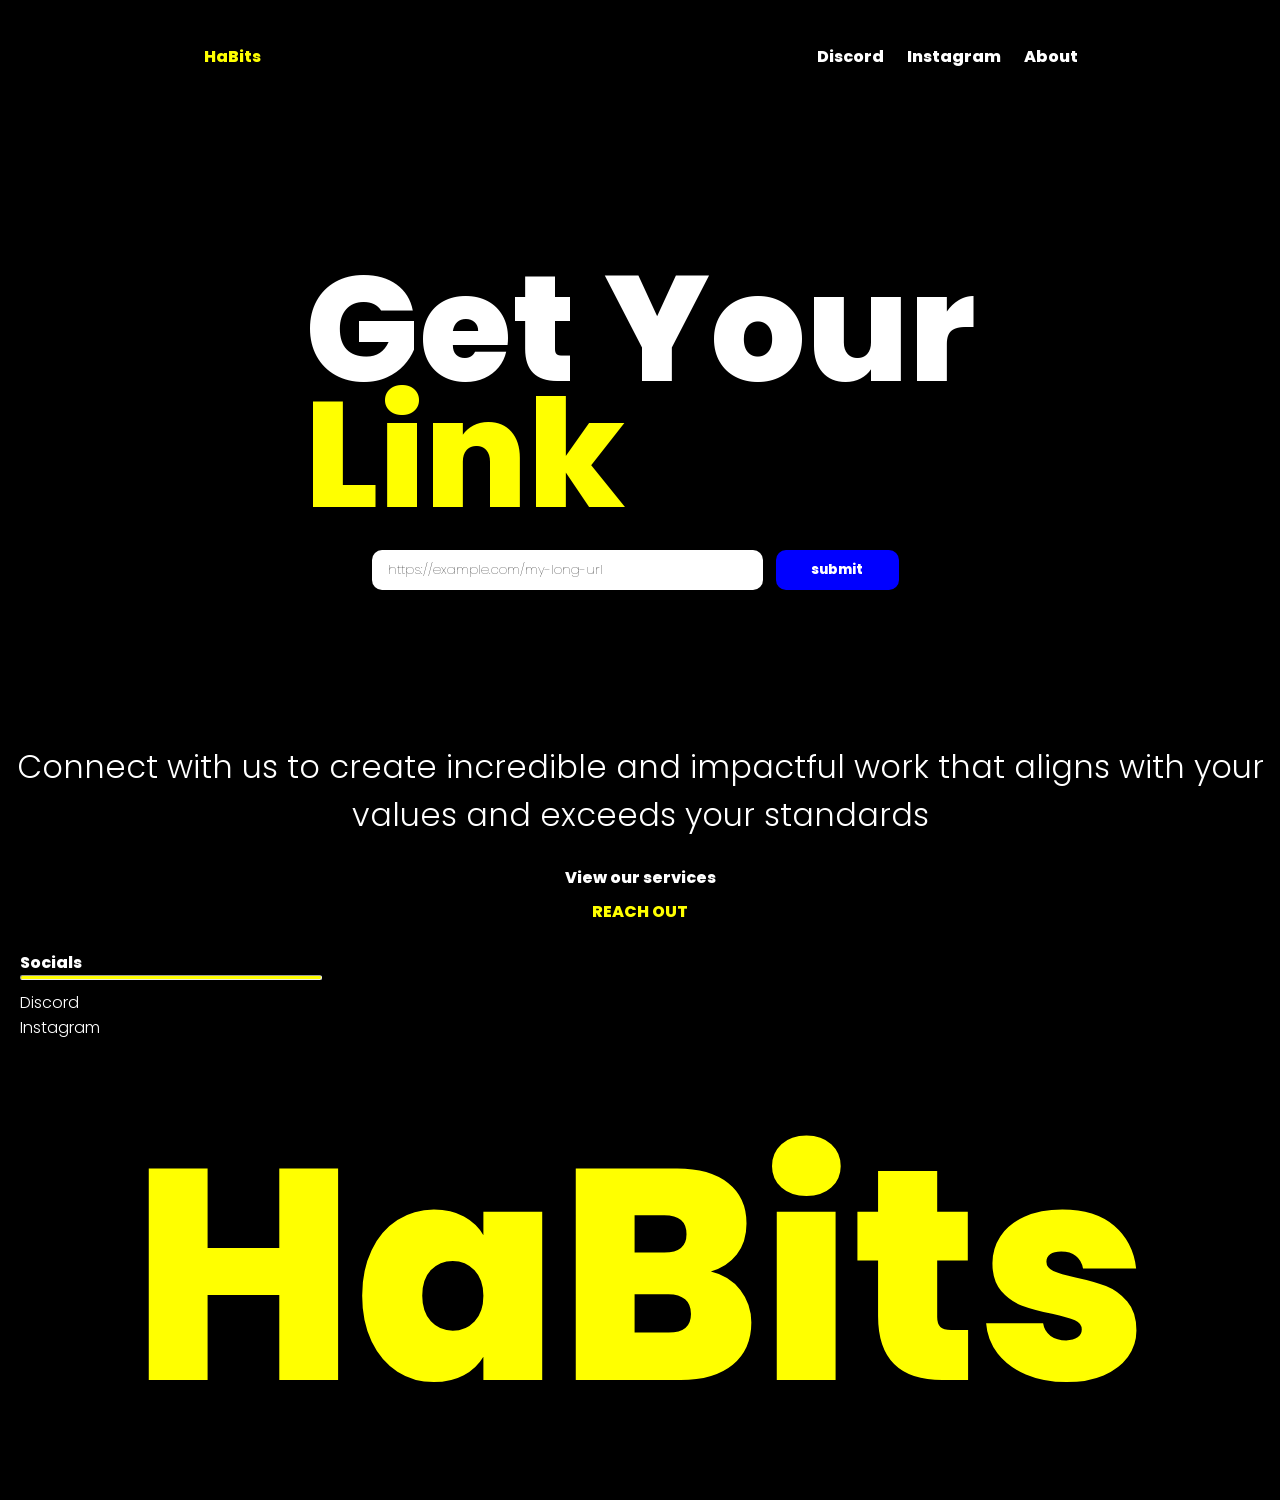
<file: index.html>
<!DOCTYPE html>

<html lang="en">

<head>
    <meta charset="UTF-8">
    <meta name="viewport" content="width=device-width, initial-scale=1.0">



    <meta name="description"
        content="HaBits is a simple link shortening tool that helps you create short, clean and shareable links from long URLs.">
    <meta name="keywords" content="HaBits, link shortener, URL shortener, shorten link, short URL, link sorter">
    <meta name="author" content="HaBits">
    <meta name="robots" content="index, follow">


    <link rel="canonical" href="https://urls.b1aze.workers.dev/">


    <meta property="og:type" content="website">
    <meta property="og:title" content="HaBits - Get Your Link">
    <meta property="og:description" content="Create short, clean and shareable links with HaBits.">
    <meta property="og:url" content="https://urls.b1aze.workers.dev/">
    <meta property="og:site_name" content="HaBits">
    <meta property="og:image" content="https://urls.b1aze.workers.dev/assets/og-image.png">
    <meta property="og:image:alt" content="HaBits Link Shortener">


    <meta name="twitter:card" content="summary_large_image">
    <meta name="twitter:title" content="HaBits - Get Your Link">
    <meta name="twitter:description" content="Create short, clean and shareable links with HaBits.">
    <meta name="twitter:image" content="https://urls.b1aze.workers.dev/assets/og-image.png">

    <title>Habits - Link Shortener</title>
    <link rel="stylesheet" href="style.css">


</head>

<body>
    <header class="nav-head">
        <nav class="navbar">
            <div class="left">
                <span class="logo-name">HaBits</span>
            </div>


            <div class="social-links">
                <ul class="link-list">
                    <li><a class="social-list" href="https://discord.gg/bWkG3P3yr" target="_blank">Discord</a></li>
                    <li> <a class="social-list"
                            href="https://www.instagram.com/kyithstudios?utm_source=ig_web_button_share_sheet&igsi=ZDNlZDc0MzIxNw=="
                            target="_blank">Instagram</a>
                    </li>
                    <li> <a class="social-list" href="http://site.kyith.workers.dev/" target="_blank">About</a></li>
                </ul>


            </div>
        </nav>
    </header>
    </nav>
    <div class="main-body">
        <div class="container">
            <div>

                <h1 class="heading">Get Your <div class="heading-1">Link</div>
                </h1>
            </div>
            <div>
                <input id="link-paste" class="link" type="url" placeholder="https://example.com/my-long-url">
                <button class="submit-btn">submit</button>
                <div class="short-link hidden">
                    <a class="display-link" href="">short-link.com</a>
                    <img class="copy-svg" src="assets/copy.svg" alt="copy" srcset="">
                </div>
            </div>
        </div>
    </div>

    <footer>
        <div class="footer">
            <h1 class="footer-text">Connect with us to create incredible and impactful work that aligns with your values
                and exceeds your standards</h1>
        </div>
        <div class="prom">
            <div class="kyith">
                View our services
            </div>
            <div class="reach">
                <a href="http://site.kyith.workers.dev/">REACH OUT</a>
            </div>
        </div>
        <div class="socials">
            <div class="so">Socials</div>
            <hr>
            <ul class="footer-social">
                <li class="foot"><a href="https://discord.gg/bWkG3P3yr" target="_blank">Discord</a></li>
                <li class="foot"><a
                        href="https://www.instagram.com/kyithstudios?utm_source=ig_web_button_share_sheet&igsi=ZDNlZDc0MzIxNw=="
                        target="_blank">Instagram</a></li>
            </ul>
        </div>
        <div class="footer-brand">
            HaBits
        </div>
    </footer>

</body>
<script src="script.js"></script>

</html>
</file>
<file: style.css>
@import url('https://fonts.googleapis.com/css2?family=DM+Sans:ital,opsz,wght@0,9..40,100..1000;1,9..40,100..1000&family=Open+Sans:ital,wght@0,300..800;1,300..800&family=Poppins:ital,wght@0,100;0,200;0,300;0,400;0,500;0,600;0,700;0,800;0,900;1,100;1,200;1,300;1,400;1,500;1,600;1,700;1,800;1,900&family=Work+Sans:ital,wght@0,100..900;1,100..900&display=swap');

* {
    margin: 0;
    padding: 0;
    color: white;
    font-family: "Poppins", sans-serif;
    font-weight: 800;
    font-style: normal;
    background-color: black;
}

a {
    text-decoration: none;
    color: inherit;
}

body {
    background-color: rgba(0, 0, 0, 0.697);
}

.hidden{
    display: none !important;
}

.nav-head {
    width: 70vw;
    height: 7vh;
    margin: 25px auto;
}

.navbar {
    display: flex;
    align-items: center;
    justify-content: space-between;
    height: 100%;
}

.left {
    display: flex;
    align-items: center;
    gap: 10px;
    padding: 0px 12px;
}
.logo-name{
    color: yellow;
}

.link-list {
    list-style: none;
    display: flex;
    gap: 23px;
    padding: 0px 10px;
}

.main-body {
    width: 80vw;
    height: 70vh;
    margin: 0px auto;
    display: flex;
    justify-content: center;
    align-items: center;
}

.heading {
    font-size: 150px;
    line-height: 126px;
}

.heading-1 {
    color: yellow;
}

.container {
    display: flex;
    justify-content: center;
    align-items: center;
    flex-direction: column;
    gap: 32px;
}

.link {
    width: 375px;
    height: 40px;
    border-radius: 10px;
    border: none;
    outline: none;
    background-color: white;
    color: black;
    font-weight: 300;
    padding: 0px 8px;
}

input::placeholder {
    opacity: 1;
    padding: 0px 8px;
    font-weight: 100;
    color: black;
}

.submit-btn {
    width: 123px;
    height: 40px;
    border-radius: 10px;
    background-color: blue;
    border: none;
    margin: 0px 10px;
}
img{
    display: inline;
    cursor: pointer;
}
.display-link{
    display: inline;
    font-weight: 200;
}
.short-link{
    display: flex;
    justify-content: center;
    align-items: center;
    gap: 8px;
    margin: 14px 0px;
}
.social-list:hover{
    color: yellow;
    
}


footer{
    width: 100%;
    height: 70VH;
}
.footer-text{
    text-align: center;
    font-weight: 300;
}

.kyith{
    text-align: center;
    margin: 9px 0px;
}
.reach{
   text-align: center; 
   color: yellow;
}
.prom{
    margin: 26px 0px;
}

.reach:hover{
    color: white;
}
hr {
    width:300px;
    height:3px;
    background:yellow; 
    border-radius: 3px;
}
.socials{
    margin: 0px 20px;
}
.footer-social{
    font-weight: 200;
}
.footer-brand{
    text-align: center;
    font-size: 300px;
    color: yellow;
}
.footer-social li a {
    font-weight: 300 ;
}
.footer-social{
    margin: 10px 0px;
    list-style: none;
}



@media (max-width: 1100px) {

    .nav-head {
        width: 85vw;
    }

    .main-body {
        width: 90vw;
        height: 65vh;
    }

    .heading {
        font-size: 110px;
        line-height: 100px;
    }

    .footer-brand {
        font-size: 220px;
    }

}


@media (max-width: 768px) {

    .nav-head {
        width: 90vw;
        height: auto;
        min-height: 55px;
        margin: 20px auto;
        border-width: 3px;
    }

    .navbar {
        padding: 8px 0;
    }

    .left {
        padding: 0 10px;
    }

    .link-list {
        gap: 14px;
        padding: 0 8px;
    }

    .main-body {
        width: 90vw;
        height: 60vh;
        border-width: 3px;
    }

    .container {
        width: 100%;
        gap: 28px;
    }

    .heading {
        font-size: 85px;
        line-height: 80px;
        text-align: center;
    }

    .link {
        width: 300px;
        max-width: 55vw;
    }

    .submit-btn {
        width: 100px;
        margin: 0 5px;
    }

    footer {
        height: auto;
        min-height: 60vh;
        padding-top: 30px;
    }

    .footer-text {
        width: 90%;
        margin: auto;
        font-size: 28px;
        line-height: 1.3;
    }

    .footer-brand {
        font-size: 150px;
        line-height: 1;
        margin-top: 50px;
    }

}


@media (max-width: 600px) {

    body {
        overflow-x: hidden;
    }

    .nav-head {
        width: 90vw;
        margin: 15px auto;
        border-radius: 15px;
    }

    .navbar {
        flex-direction: column;
        justify-content: center;
        gap: 8px;
        padding: 10px 0;
    }

    .left {
        justify-content: center;
        padding: 0;
    }

    .logo-name {
        font-size: 20px;
    }

    .link-list {
        gap: 15px;
        padding: 0;
        justify-content: center;
        flex-wrap: wrap;
    }

    .social-list {
        font-size: 12px;
        font-weight: 600;
    }


    .main-body {
        width: 90vw;
        height: 60vh;
        min-height: 450px;
        border: none;
    }

    .container {
        width: 100%;
        gap: 30px;
    }

    .heading {
        font-size: 65px;
        line-height: 62px;
        text-align: center;
    }


    .container > div:last-child {
        width: 100%;
        display: flex;
        flex-direction: column;
        align-items: center;
    }

    .link {
        width: 80%;
        max-width: none;
        height: 45px;
        box-sizing: border-box;
    }

    .submit-btn {
        width: 80%;
        height: 45px;
        margin: 10px 0 0;
    }

    .short-link {
        width: 80%;
        margin: 15px 0;
        word-break: break-all;
        text-align: center;
    }

    .display-link {
        font-size: 13px;
    }

    .copy-svg {
        width: 18px;
        height: 18px;
        flex-shrink: 0;
    }


    footer {
        width: 100%;
        height: auto;
        min-height: 70vh;
        padding-bottom: 30px;
    }

    .footer-text {
        width: 88%;
        margin: 0 auto;
        font-size: 22px;
        line-height: 1.35;
    }

    .prom {
        margin: 30px 0;
    }

    .kyith {
        font-size: 14px;
    }

    .reach {
        font-size: 14px;
    }

    .socials {
        margin: 30px 20px;
    }

    hr {
        width: 100%;
        max-width: 300px;
    }

    .footer-social li a {
        font-size: 14px;
    }

    .footer-brand {
        font-size: 75px;
        line-height: 1;
        margin-top: 60px;
        word-break: break-word;
    }

}


@media (max-width: 400px) {

    .nav-head {
        width: 92vw;
    }

    .navbar {
        gap: 5px;
    }

    .link-list {
        gap: 10px;
    }

    .social-list {
        font-size: 11px;
    }

    .heading {
        font-size: 52px;
        line-height: 52px;
    }

    .main-body {
        width: 92vw;
        min-height: 420px;
    }

    .link,
    .submit-btn {
        width: 88%;
    }

    .footer-text {
        font-size: 19px;
    }

    .footer-brand {
        font-size: 55px;
    }

}

@media (max-width: 320px) {

    .logo-name {
        font-size: 18px;
    }

    .link-list {
        gap: 8px;
    }

    .social-list {
        font-size: 10px;
    }

    .heading {
        font-size: 45px;
        line-height: 45px;
    }

    .footer-text {
        font-size: 17px;
    }

    .footer-brand {
        font-size: 45px;
    }

}
</file>
